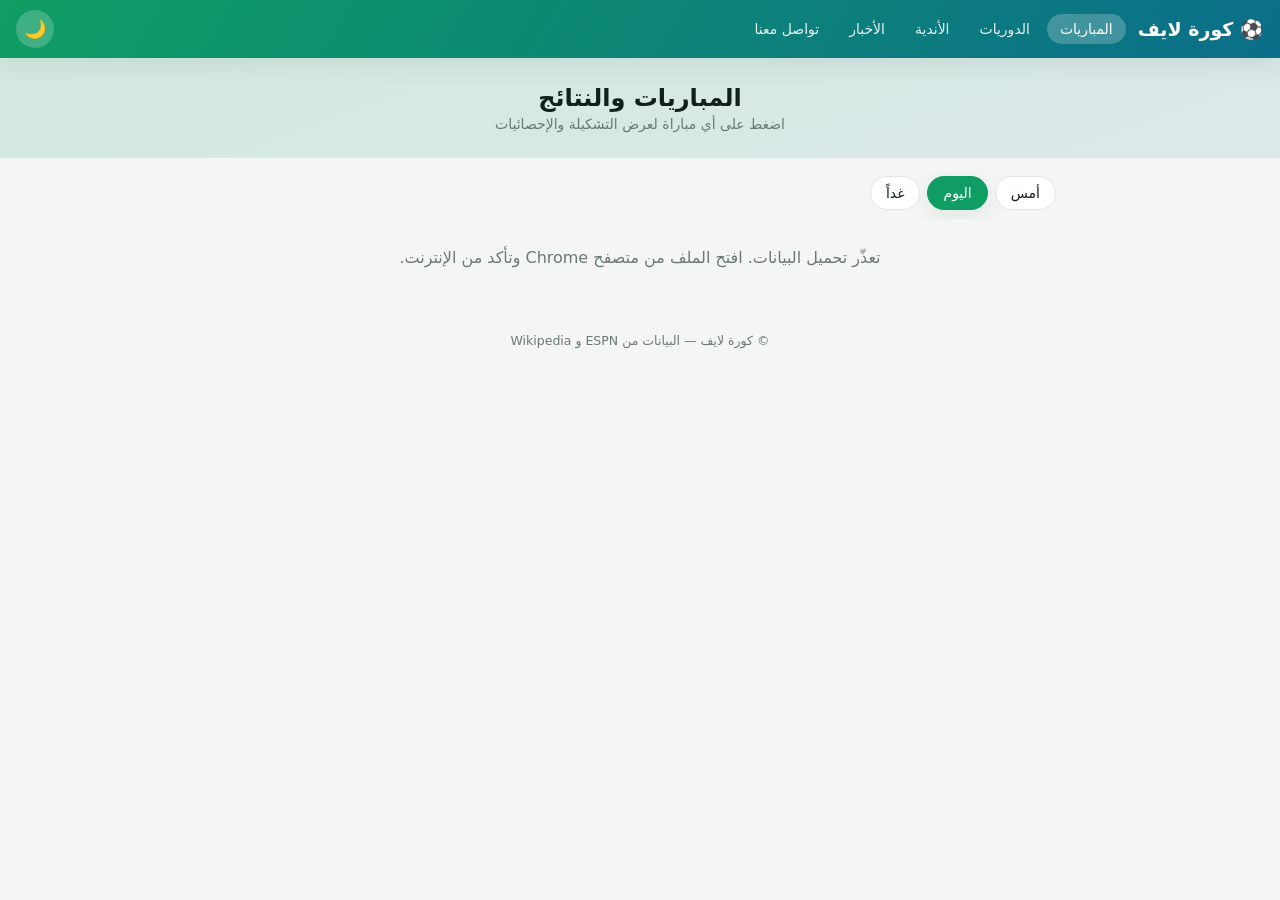
<file: index.html>
<!DOCTYPE html>
<html lang="ar" dir="rtl"><head><meta charset="UTF-8"><meta name="viewport" content="width=device-width,initial-scale=1"><title>المباريات والنتائج | كورة لايف</title><link rel="stylesheet" href="css/style.css"></head>
<body data-p="matches"><script src="js/app.js"></script></body></html>
</file>
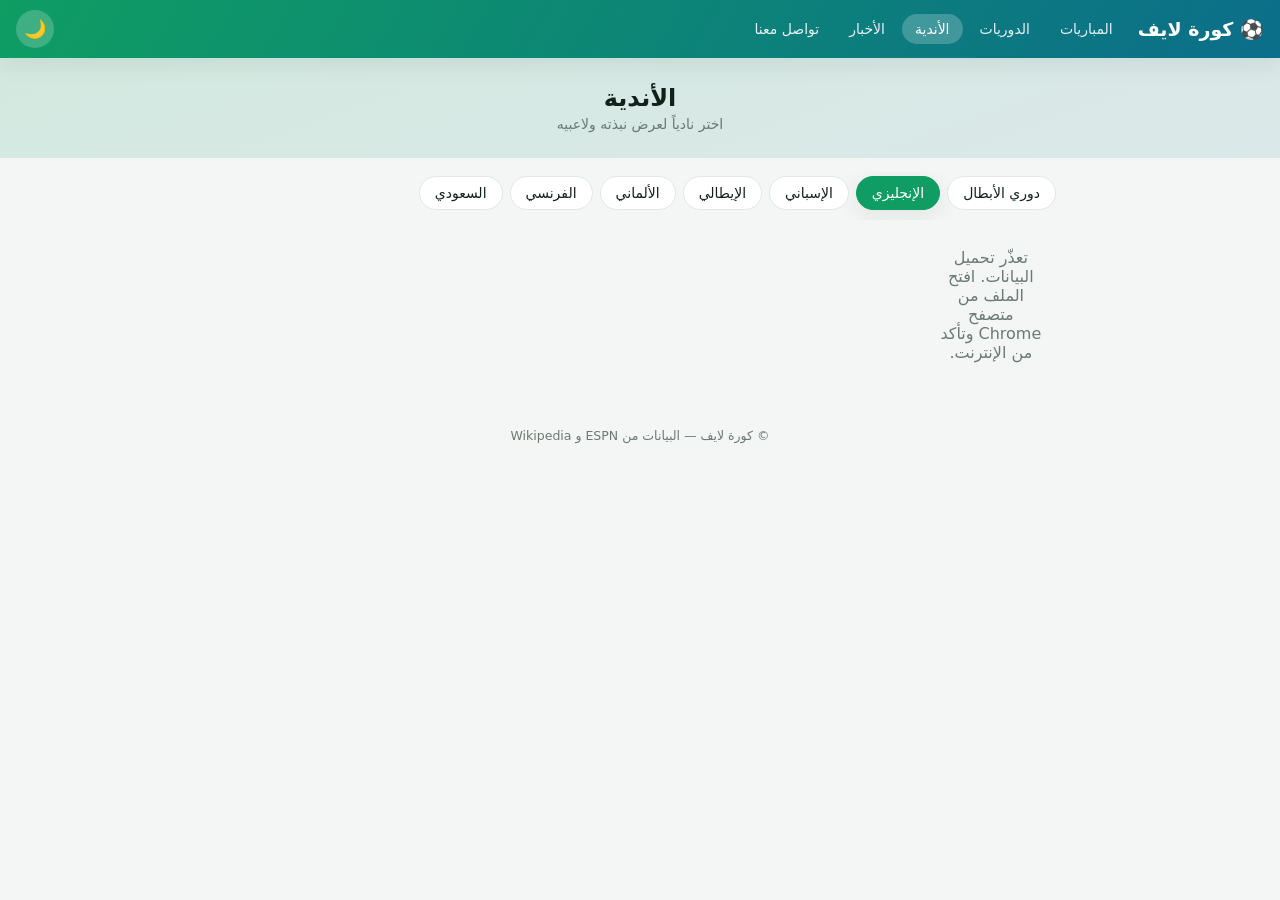
<file: clubs.html>
<!DOCTYPE html>
<html lang="ar" dir="rtl"><head><meta charset="UTF-8"><meta name="viewport" content="width=device-width,initial-scale=1"><title>الأندية | كورة لايف</title><link rel="stylesheet" href="css/style.css"></head>
<body data-p="clubs"><script src="js/app.js"></script></body></html>
</file>
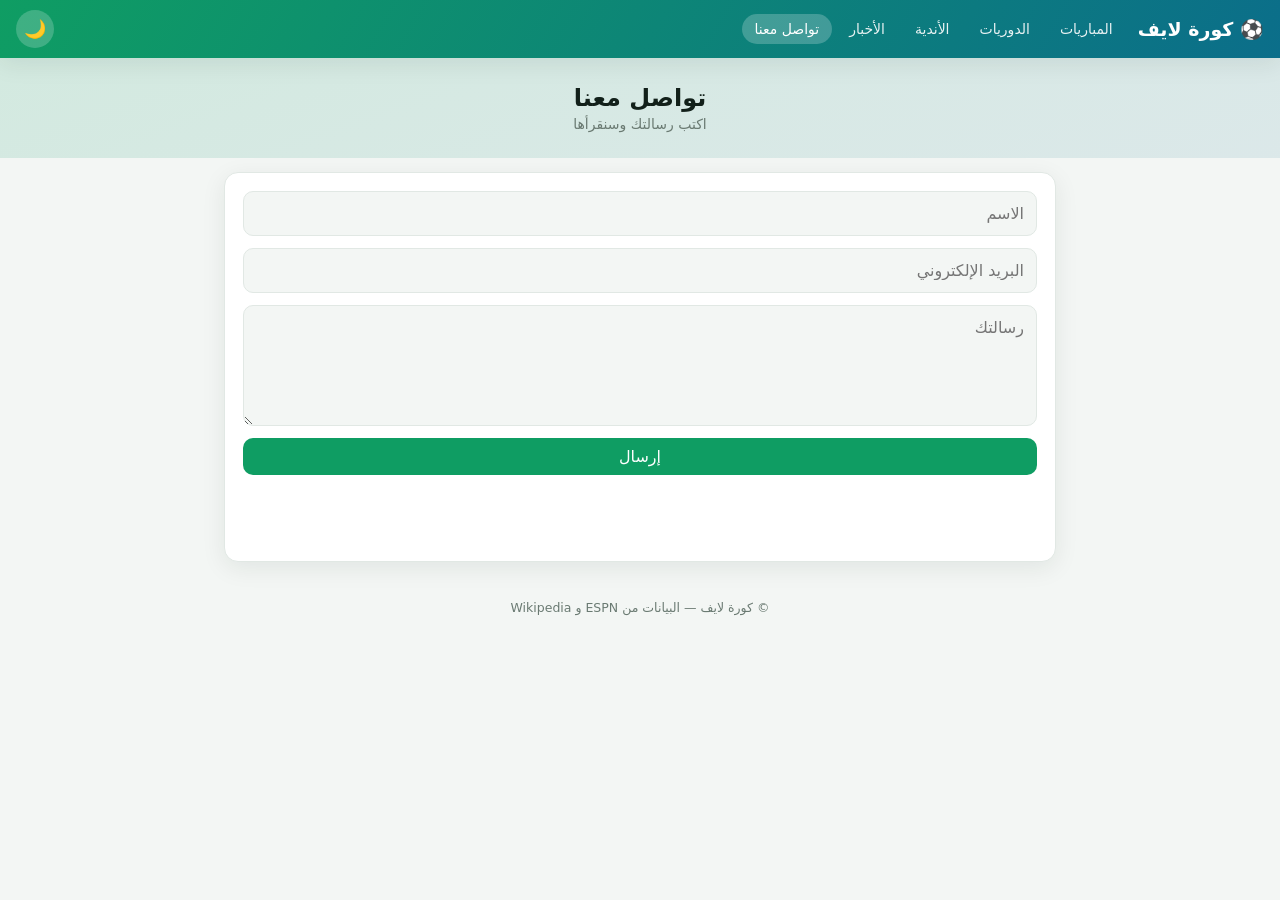
<file: contact.html>
<!DOCTYPE html>
<html lang="ar" dir="rtl"><head><meta charset="UTF-8"><meta name="viewport" content="width=device-width,initial-scale=1"><title>تواصل معنا | كورة لايف</title><link rel="stylesheet" href="css/style.css"></head>
<body data-p="contact"><script src="js/app.js"></script></body></html>
</file>
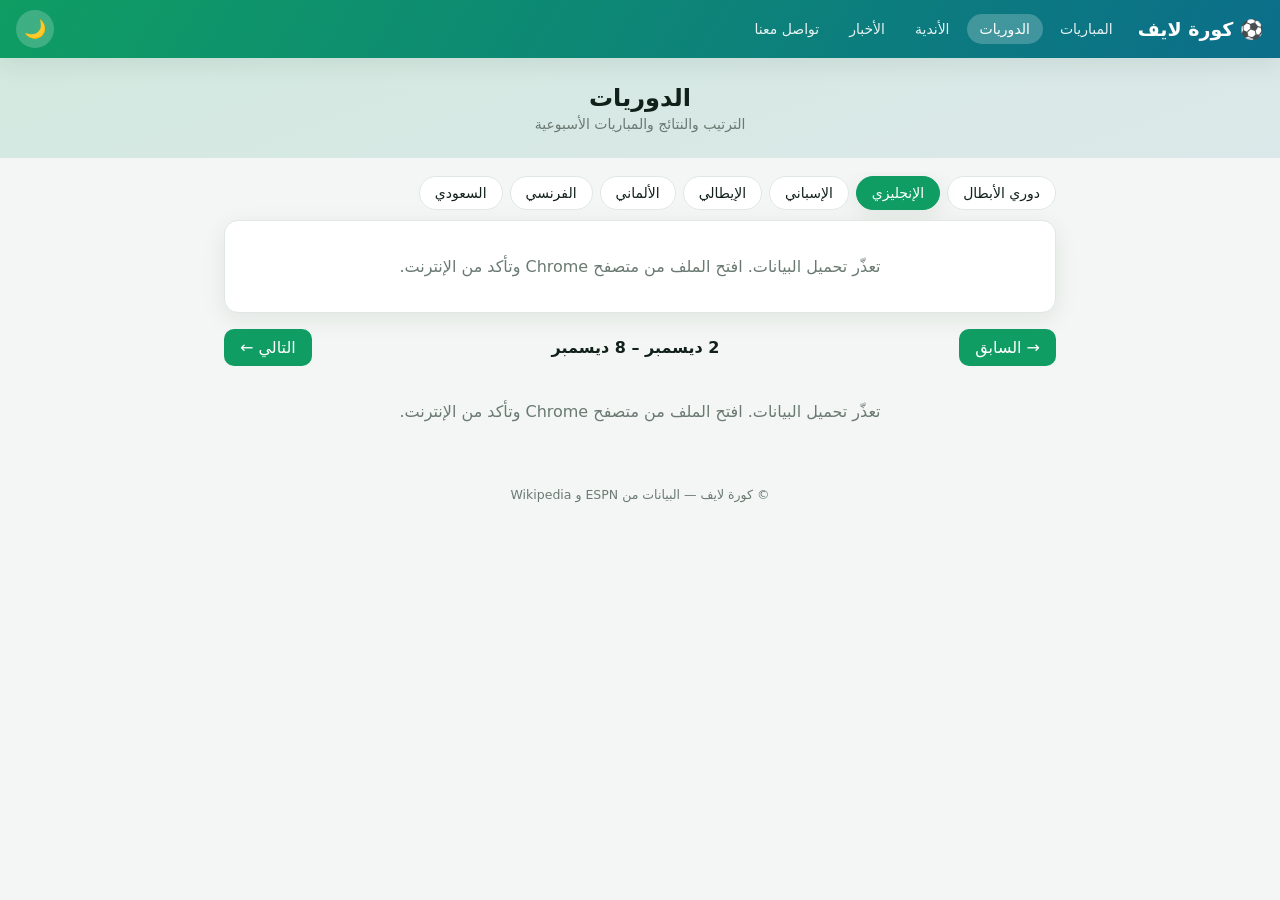
<file: leagues.html>
<!DOCTYPE html>
<html lang="ar" dir="rtl"><head><meta charset="UTF-8"><meta name="viewport" content="width=device-width,initial-scale=1"><title>الدوريات | كورة لايف</title><link rel="stylesheet" href="css/style.css"></head>
<body data-p="leagues"><script src="js/app.js"></script></body></html>
</file>
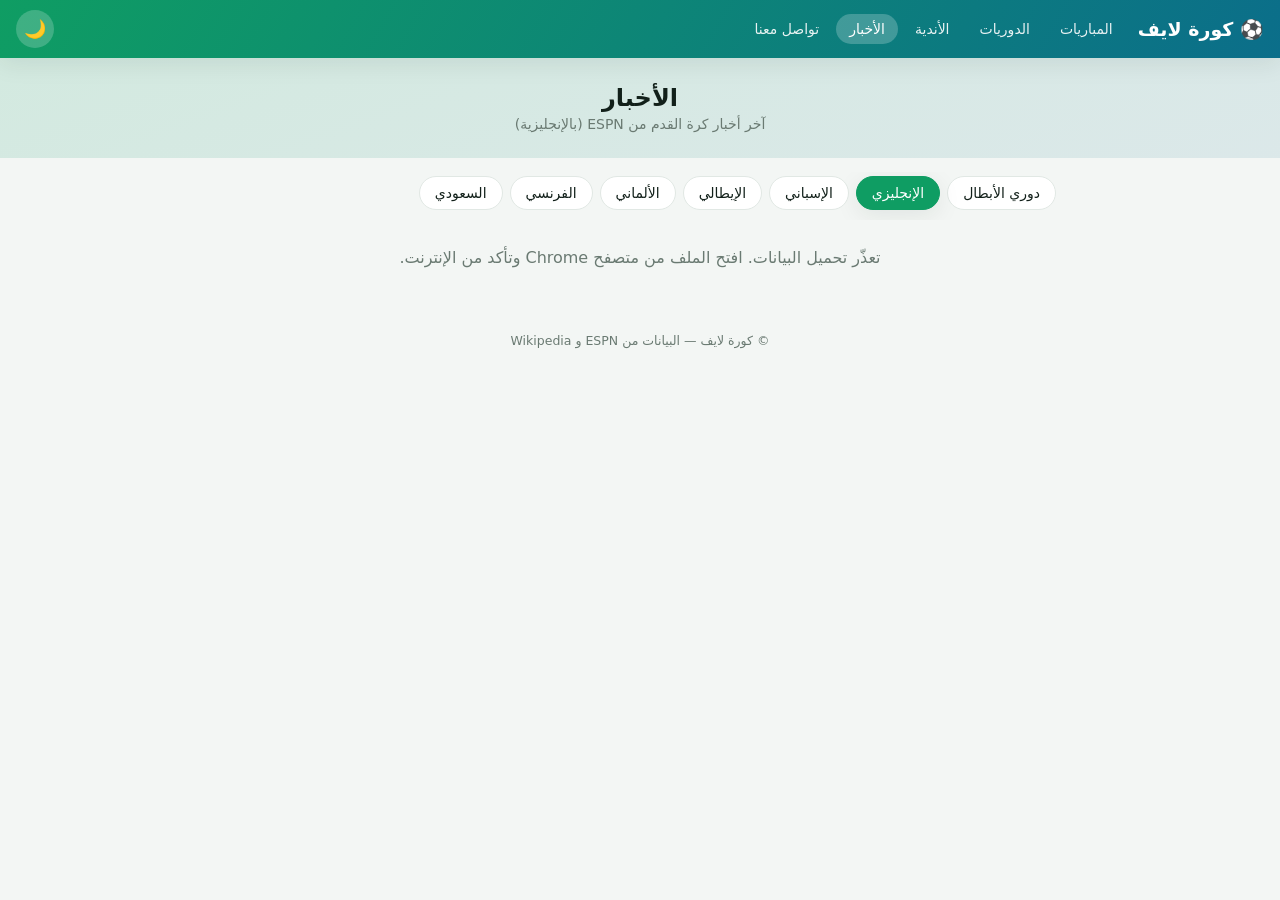
<file: news.html>
<!DOCTYPE html>
<html lang="ar" dir="rtl"><head><meta charset="UTF-8"><meta name="viewport" content="width=device-width,initial-scale=1"><title>الأخبار | كورة لايف</title><link rel="stylesheet" href="css/style.css"></head>
<body data-p="news"><script src="js/app.js"></script></body></html>
</file>
<file: css/style.css>
:root{--bg:#f3f6f4;--cd:#fff;--tx:#12201a;--mu:#6a7a72;--ac:#0f9d63;--ac2:#0b6e8a;--ln:#e1e8e4;--lv:#e5372a;--sh:0 6px 24px rgba(16,40,30,.08)}
[data-theme=dark]{--bg:#0b120f;--cd:#14201a;--tx:#e9f2ed;--mu:#8ea397;--ac:#2fd08a;--ac2:#3bb6d6;--ln:#23332b;--sh:0 6px 24px rgba(0,0,0,.4)}
*{box-sizing:border-box}body{margin:0;background:var(--bg);color:var(--tx);font-family:system-ui,-apple-system,"Segoe UI",Tahoma,sans-serif;transition:background .3s}
a{color:inherit;text-decoration:none}
.top{position:sticky;top:0;z-index:20;display:flex;align-items:center;gap:12px;padding:10px 16px;background:linear-gradient(120deg,var(--ac),var(--ac2));color:#fff;box-shadow:var(--sh)}
.logo{font-weight:800;font-size:19px;white-space:nowrap}nav{display:flex;gap:4px;overflow-x:auto;flex:1}
nav a{padding:7px 13px;border-radius:20px;font-size:14px;white-space:nowrap;opacity:.9}nav a.on,nav a:hover{background:rgba(255,255,255,.22);opacity:1}
#th{border:0;background:rgba(255,255,255,.2);color:#fff;width:38px;height:38px;border-radius:50%;font-size:18px;cursor:pointer}
.hero{padding:26px 16px;text-align:center;background:linear-gradient(160deg,rgba(15,157,99,.14),rgba(11,110,138,.1))}.hero h1{margin:0 0 4px;font-size:24px}.hero p{margin:0;color:var(--mu);font-size:14px}
main{max-width:860px;margin:0 auto;padding:14px}
.chips{display:flex;gap:7px;overflow-x:auto;padding:4px 0 10px}.chips button{border:1px solid var(--ln);background:var(--cd);color:var(--tx);padding:8px 15px;border-radius:22px;font:inherit;font-size:14px;white-space:nowrap;cursor:pointer;transition:.2s}
.chips button.on{background:var(--ac);border-color:var(--ac);color:#fff;box-shadow:var(--sh)}
.lg{margin:16px 4px 8px;font-weight:800;color:var(--ac)}
.card,.m,.nw,.cl{background:var(--cd);border:1px solid var(--ln);border-radius:14px;box-shadow:var(--sh)}
.m{display:grid;grid-template-columns:1fr auto 1fr;gap:8px;align-items:center;padding:12px;margin-bottom:9px;cursor:pointer;transition:transform .15s}.m:hover{transform:translateY(-2px)}
.t{display:flex;align-items:center;gap:9px;font-size:14px;min-width:0;font-weight:600}.t.a{flex-direction:row-reverse}.t span{overflow:hidden;text-overflow:ellipsis;white-space:nowrap}
.t img{width:30px;height:30px;object-fit:contain}.sc{text-align:center;min-width:78px}.sc b{display:block;font-size:21px;direction:ltr}
.st{font-size:12px;color:var(--mu)}.st.lv{color:var(--lv);font-weight:800;animation:p 1.4s infinite}@keyframes p{50%{opacity:.4}}
.nw{display:flex;gap:11px;padding:10px;margin-bottom:9px}.nw img{width:110px;height:76px;object-fit:cover;border-radius:10px;flex:none}.nw h3{margin:0 0 5px;font-size:15px;direction:ltr;text-align:left}.nw p{margin:0;font-size:12.5px;color:var(--mu);direction:ltr;text-align:left}
.grid{display:grid;grid-template-columns:repeat(auto-fill,minmax(130px,1fr));gap:10px}.cl{padding:16px 8px;text-align:center;cursor:pointer;font-size:13.5px;font-weight:700;transition:.2s}.cl:hover{transform:translateY(-3px)}.cl img{width:56px;height:56px;object-fit:contain;display:block;margin:0 auto 8px}
.tb{width:100%;border-collapse:collapse;font-size:13.5px}.tb th{color:var(--mu);font-weight:600;font-size:12px}.tb td,.tb th{padding:9px 5px;text-align:center;border-bottom:1px solid var(--ln)}.tb td:nth-child(2){text-align:right}.tb img{width:22px;height:22px;vertical-align:middle;margin-left:7px}.tb b{color:var(--ac)}
.wk{display:flex;justify-content:space-between;align-items:center;margin:16px 0 8px}.wk button,.btn{border:0;background:var(--ac);color:#fff;padding:9px 16px;border-radius:10px;font:inherit;cursor:pointer}
.md{position:fixed;inset:0;background:rgba(0,0,0,.55);display:none;align-items:flex-end;justify-content:center;z-index:50}.md.on{display:flex}
.bx{background:var(--bg);width:100%;max-width:760px;max-height:92vh;overflow:auto;border-radius:20px 20px 0 0;padding:16px;position:relative}.x{position:sticky;top:0;float:left;border:0;background:var(--cd);color:var(--tx);width:34px;height:34px;border-radius:50%;cursor:pointer;box-shadow:var(--sh)}
.hd{text-align:center;padding:8px 0 14px}.hd img{width:64px;height:64px;object-fit:contain}.hd h2{margin:6px 0 2px;font-size:20px}
.two{display:grid;grid-template-columns:1fr 1fr;gap:10px}.pl{display:flex;align-items:center;gap:8px;padding:6px 0;border-bottom:1px solid var(--ln);font-size:13px}
.pl i{width:34px;height:34px;border-radius:50%;background:var(--ln);display:grid;place-items:center;font-style:normal;font-size:12px;font-weight:700;flex:none;overflow:hidden}.pl i img{width:100%;height:100%;object-fit:cover}.pl small{color:var(--mu);display:block}
.sr{display:grid;grid-template-columns:70px 1fr 70px;text-align:center;padding:8px 0;border-bottom:1px solid var(--ln);font-size:13.5px}.sr span{color:var(--mu)}
h4{margin:16px 0 6px;color:var(--ac)}form{display:grid;gap:12px;padding:18px}input,textarea{width:100%;padding:12px;border-radius:10px;border:1px solid var(--ln);background:var(--bg);color:var(--tx);font:inherit}
.ms{text-align:center;color:var(--mu);padding:28px 10px}footer{text-align:center;color:var(--mu);font-size:12.5px;padding:24px}
@media(max-width:520px){.nw img{width:84px}.two{grid-template-columns:1fr}}
</file>
